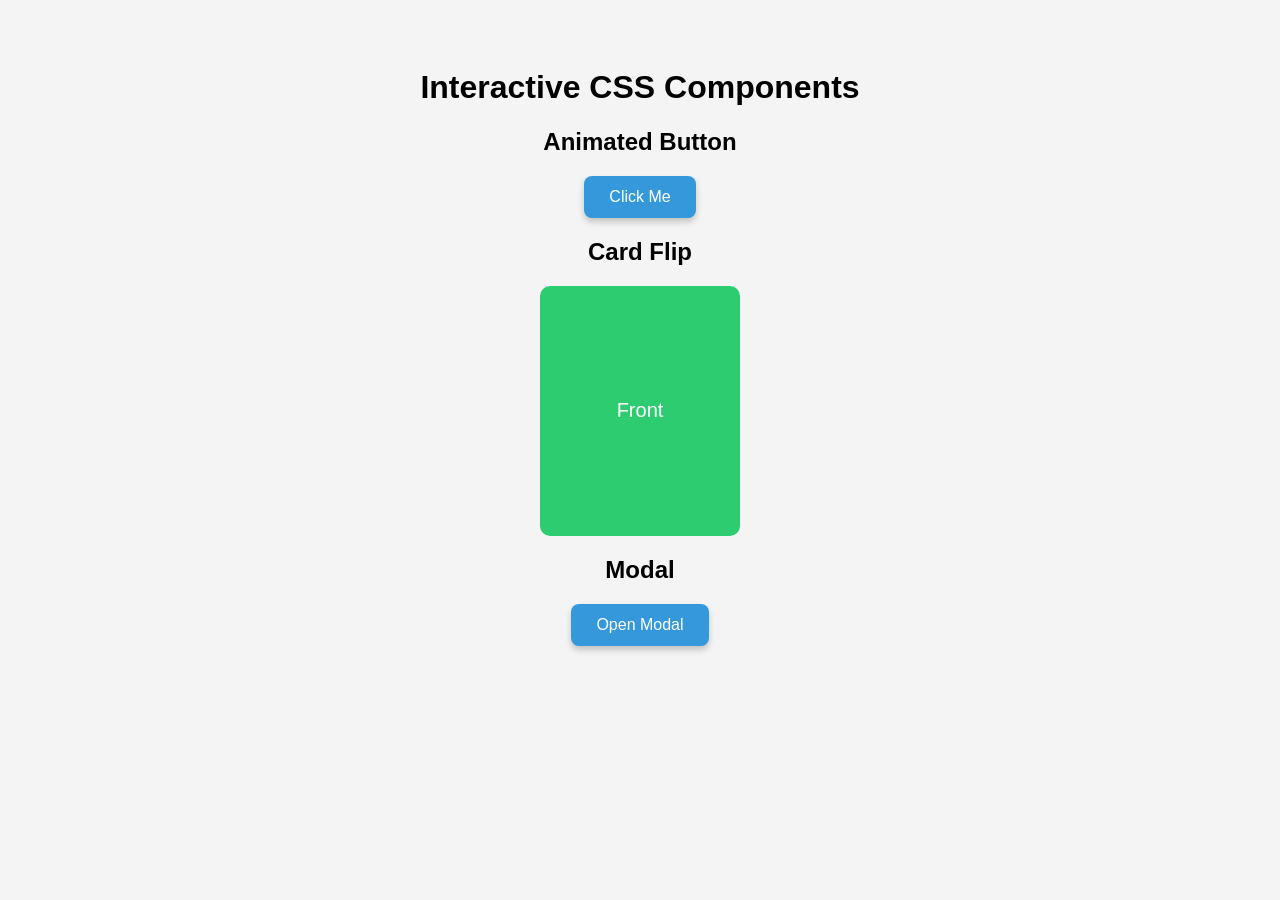
<file: LAB SOLUTIONS/LAB 13/index.html>
<!DOCTYPE html>
<html lang="en">
<head>
  <meta charset="UTF-8">
  <meta name="viewport" content="width=device-width, initial-scale=1.0">
  <title>Interactive Components</title>
  <link rel="stylesheet" href="styles.css">
</head>
<body>

  <h1>Interactive CSS Components</h1>

  <!-- ✅ Animated Button -->
  <section>
    <h2>Animated Button</h2>
    <button class="animated-btn">Click Me</button>
  </section>

  <!-- ✅ Card Flip -->
  <section>
    <h2>Card Flip</h2>
    <div class="card-container">
      <div class="card">
        <div class="card-front">Front</div>
        <div class="card-back">Back</div>
      </div>
    </div>
  </section>

  <!-- ✅ Modal -->
  <section>
    <h2>Modal</h2>
    <button id="openModal" class="animated-btn">Open Modal</button>

    <div class="modal" id="modal">
      <div class="modal-content">
        <span class="close">&times;</span>
        <h3>Hello</h3>
        <p>This is a modal popup</p>
      </div>
    </div>
  </section>

  <script src="script.js"></script>
</body>
</html>
</file>
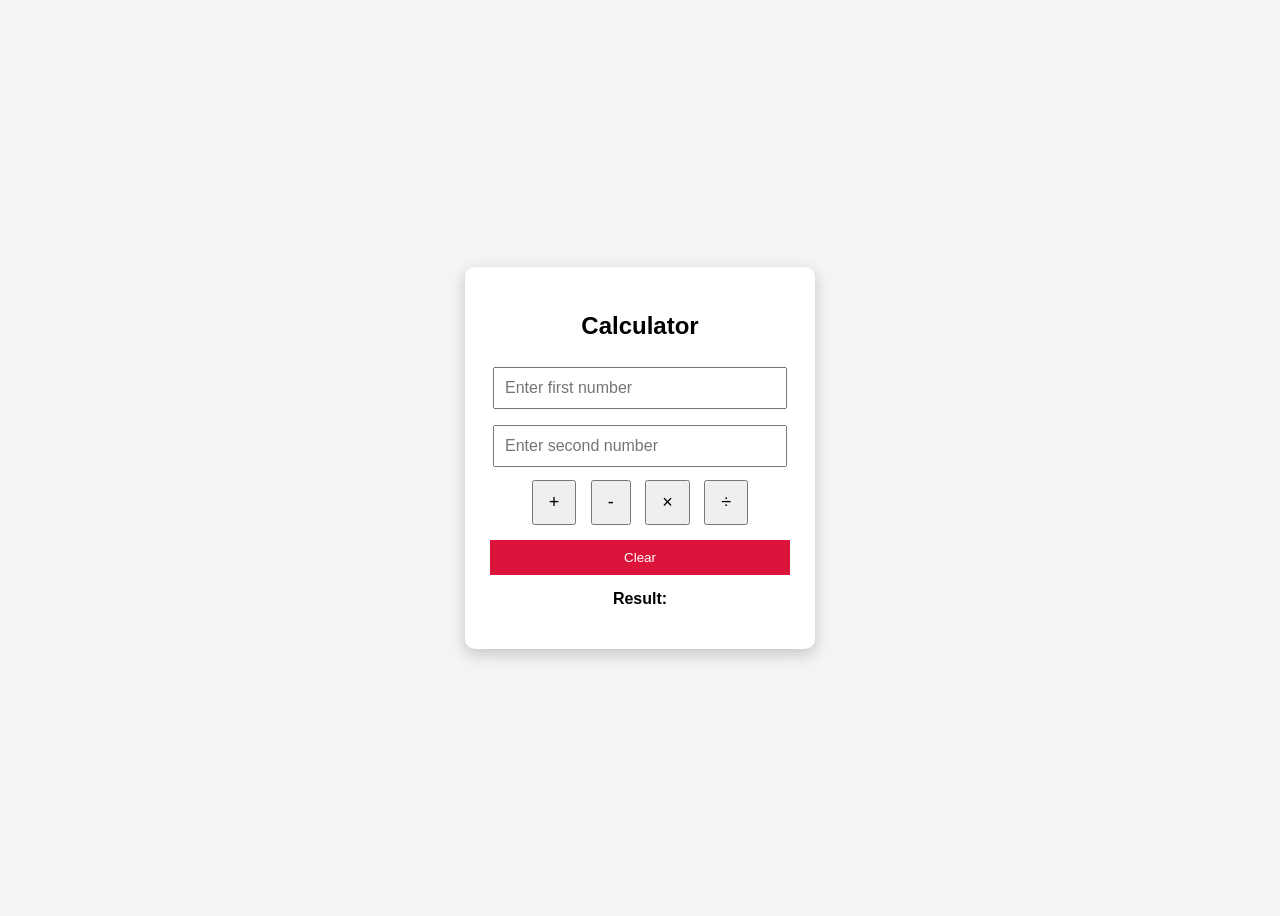
<file: LAB SOLUTIONS/LAB 14/index.html>
<!DOCTYPE html>
<html lang="en">
<head>
  <meta charset="UTF-8">
  <title>Simple Calculator</title>
  <link rel="stylesheet" href="styles.css">
</head>
<body>

  <div class="calculator">
    <h2>Calculator</h2>

    <!-- Inputs -->
    <input type="number" id="num1" placeholder="Enter first number">
    <input type="number" id="num2" placeholder="Enter second number">

    <!-- Buttons -->
    <div class="buttons">
      <button onclick="calculate('+')">+</button>
      <button onclick="calculate('-')">-</button>
      <button onclick="calculate('*')">×</button>
      <button onclick="calculate('/')">÷</button>
    </div>

    <!-- Clear -->
    <button class="clear" onclick="clearCalculator()">Clear</button>

    <!-- Result -->
    <p id="result">Result: </p>
  </div>

  <script src="script.js"></script>
</body>
</html>
</file>
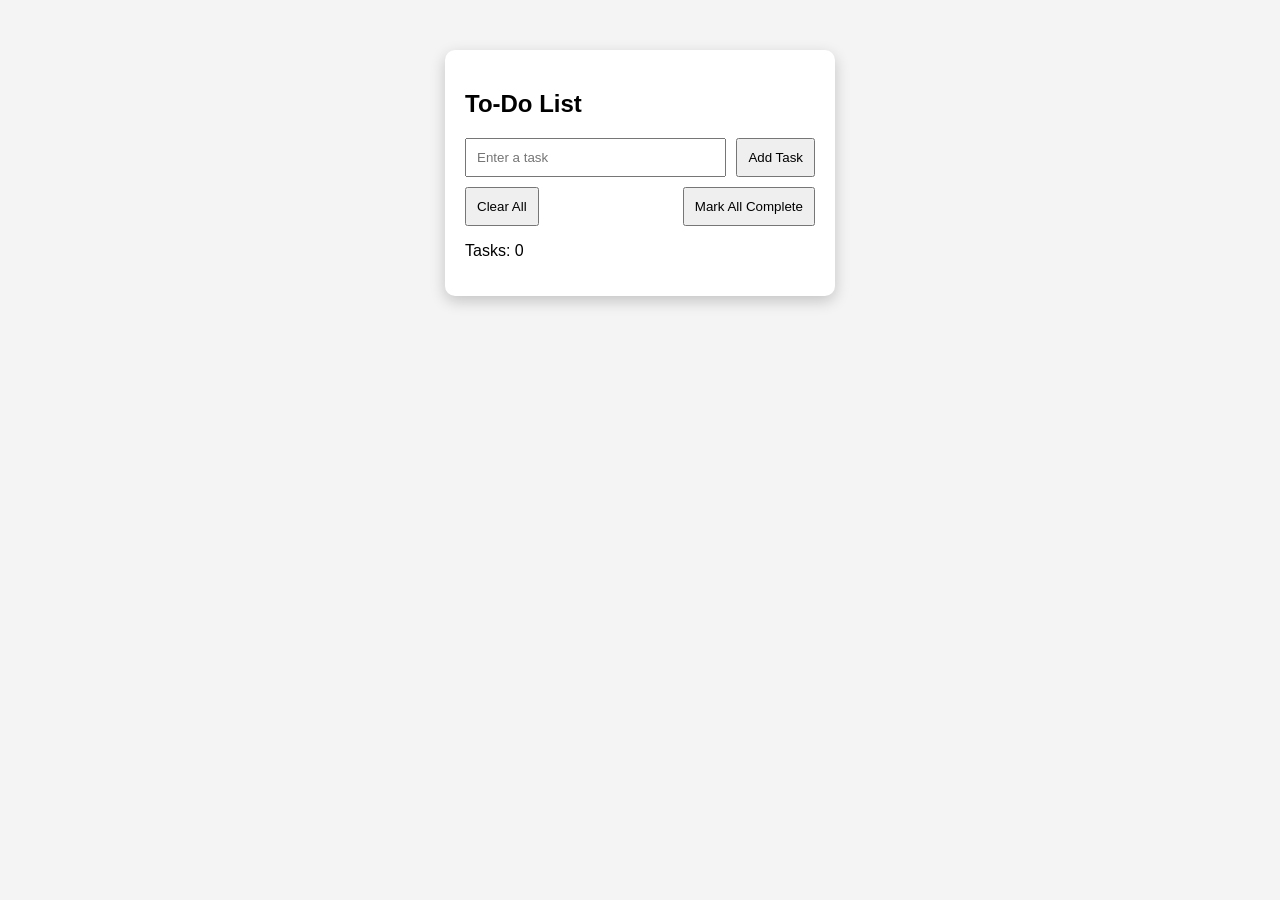
<file: LAB SOLUTIONS/LAB 15/index.html>
<!DOCTYPE html>
<html lang="en">
<head>
  <meta charset="UTF-8">
  <title>To-Do List</title>
  <link rel="stylesheet" href="styles.css">
</head>
<body>

  <div class="container">
    <h2>To-Do List</h2>

    <!-- Input -->
    <div class="input-section">
      <input type="text" id="taskInput" placeholder="Enter a task">
      <button id="addBtn">Add Task</button>
    </div>

    <!-- Controls -->
    <div class="controls">
      <button id="clearAll">Clear All</button>
      <button id="markAll">Mark All Complete</button>
    </div>

    <!-- Counter -->
    <p id="counter">Tasks: 0</p>

    <!-- Task List -->
    <ul id="taskList"></ul>
  </div>

  <script src="script.js"></script>
</body>
</html>
</file>
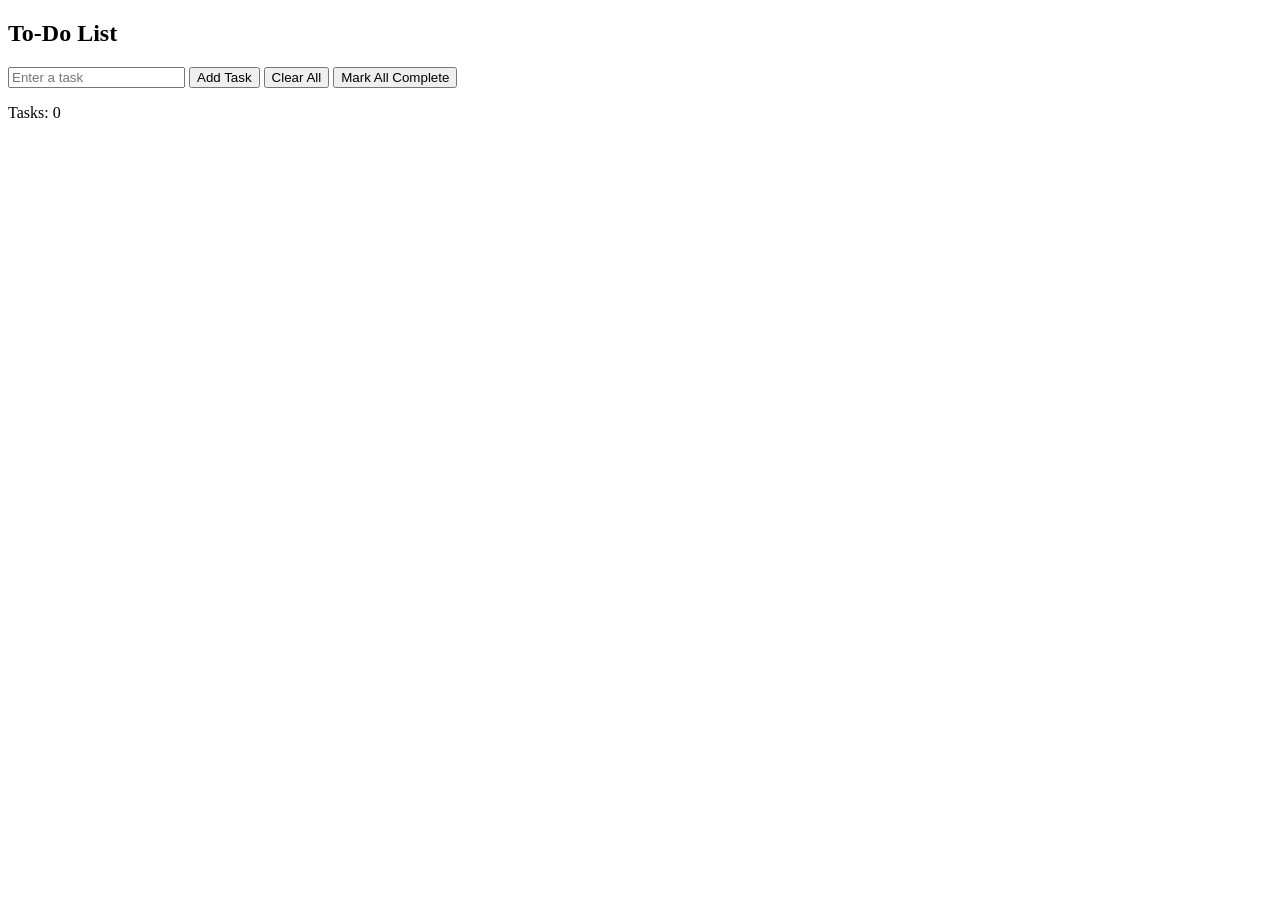
<file: LAB SOLUTIONS/LAB 16/index.html>
<!DOCTYPE html>
<html lang="en">
<head>
  <meta charset="UTF-8">
  <title>To-Do List</title>
</head>
<body>

  <h2>To-Do List</h2>

  <!-- Input -->
  <input type="text" id="taskInput" placeholder="Enter a task">
  <button id="addBtn">Add Task</button>

  <!-- Bonus Controls -->
  <button id="clearAll">Clear All</button>
  <button id="markAll">Mark All Complete</button>

  <!-- Counter -->
  <p id="counter">Tasks: 0</p>

  <!-- Task List -->
  <ul id="taskList"></ul>

  <script src="script.js"></script>
</body>
</html>
</file>
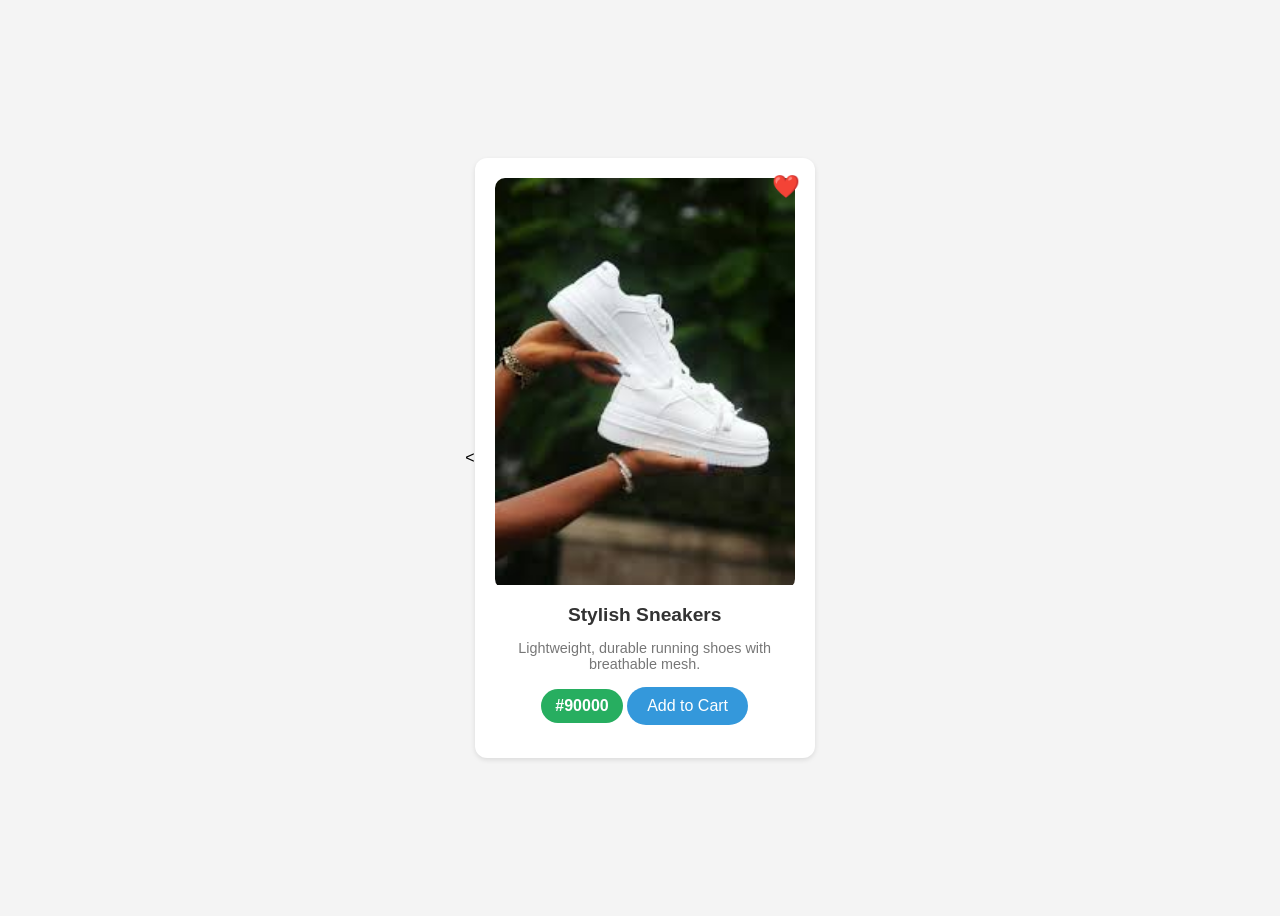
<file: TICKETS/Ticket 13/index.html>
<!DOCTYPE html>
<html lang="en">
<head>
  <meta charset="UTF-8">
  <title>Product Card</title>
  <!-- Link to external CSS file -->
  <link rel="stylesheet" href="style.css">
</head>
<body>
  <<div class="product-card">
  <span class="favorite">❤️</span>
  <div class="image-container">
    <img src="images (1).jpg" alt="Product Image">
  </div>
  <h3 class="title">Stylish Sneakers</h3>
  <p class="description">Lightweight, durable running shoes with breathable mesh.</p>
  <div class="price-badge">#90000</div>
  <button class="add-cart">Add to Cart</button>
</div>

  </div>
</body>
</html>
</file>
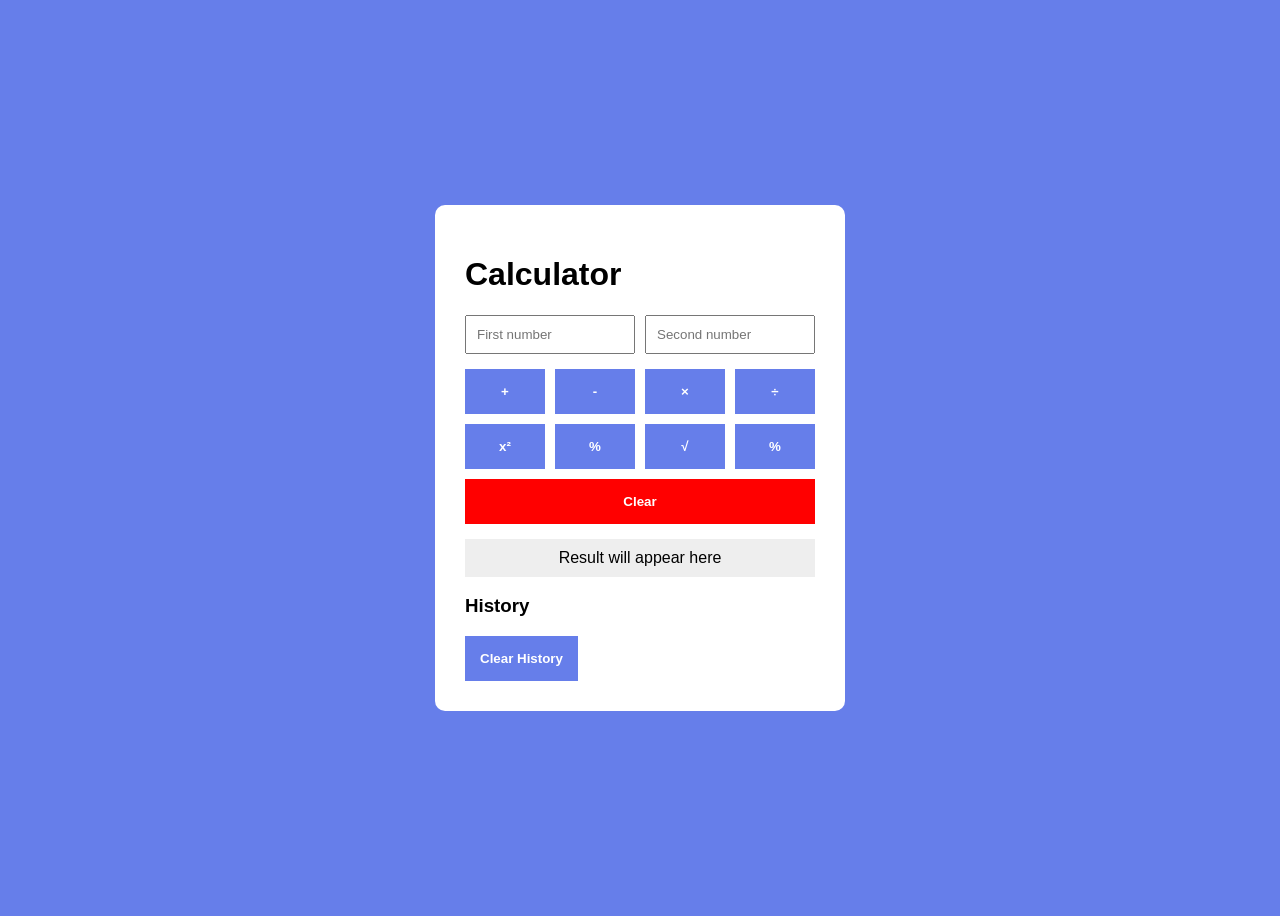
<file: TICKETS/Ticket 14/index.html>
<!DOCTYPE html>
<html lang="en">
<head>
  <meta charset="UTF-8">
  <title>Enhanced Calculator</title>
  <link rel="stylesheet" href="styles.css">
</head>
<body>

  <div class="calculator">
    <h1>Calculator</h1>

    <div class="inputs">
      <input type="number" id="num1" placeholder="First number">
      <input type="number" id="num2" placeholder="Second number">
    </div>

    <div class="buttons">
      <button onclick="calculate('add')">+</button>
      <button onclick="calculate('subtract')">-</button>
      <button onclick="calculate('multiply')">×</button>
      <button onclick="calculate('divide')">÷</button>

      <button onclick="calculate('power')">x²</button>
      <button onclick="calculate('modulus')">%</button>
      <button onclick="calculate('sqrt')">√</button>
      <button onclick="calculate('percentage')">%</button>

      <button onclick="clearCalculator()" class="clear">Clear</button>
    </div>

    <div id="result" class="result">Result will appear here</div>

    <h3>History</h3>
    <div id="history" class="history"></div>
    <button onclick="clearHistory()">Clear History</button>
  </div>

  <script src="script.js"></script>
</body>
</html>
</file>
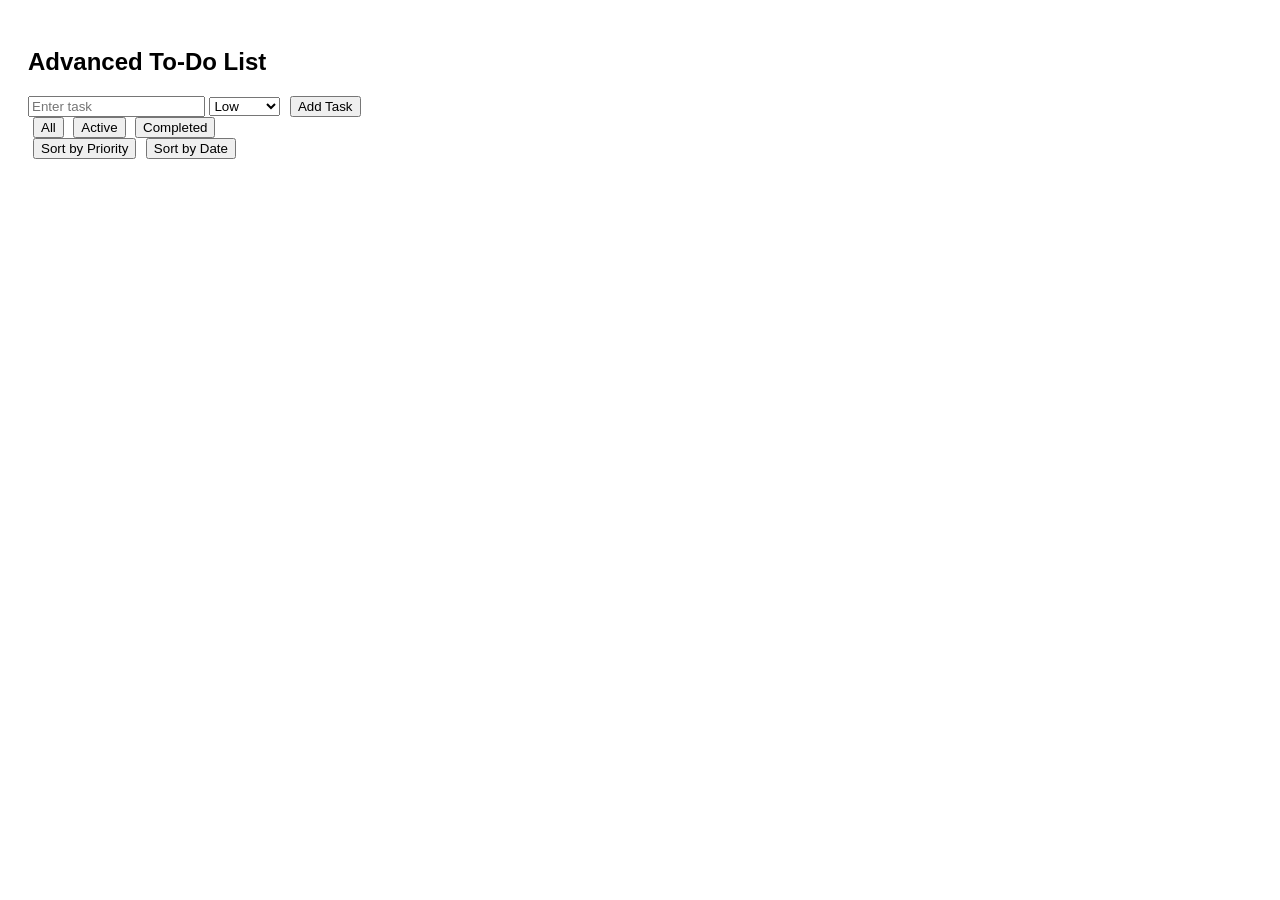
<file: TICKETS/Ticket 15/index.html>
<!DOCTYPE html>
<html lang="en">
<head>
  <meta charset="UTF-8">
  <title>Advanced To-Do</title>
  <link rel="stylesheet" href="styles.css">
</head>
<body>

  <h2>Advanced To-Do List</h2>

  <!-- Input -->
  <input type="text" id="taskInput" placeholder="Enter task">

  <!-- Priority -->
  <select id="priority">
    <option value="low">Low</option>
    <option value="medium">Medium</option>
    <option value="high">High ⚠️</option>
  </select>

  <button id="addBtn">Add Task</button>

  <!-- Filter -->
  <div>
    <button data-filter="all">All</button>
    <button data-filter="active">Active</button>
    <button data-filter="completed">Completed</button>
  </div>

  <!-- Sort -->
  <div>
    <button data-sort="priority">Sort by Priority</button>
    <button data-sort="date">Sort by Date</button>
  </div>

  <!-- Stats -->
  <div id="stats"></div>

  <!-- Counter -->
  <p id="counter"></p>

  <!-- Task List -->
  <ul id="taskList"></ul>

  <script src="script.js"></script>
</body>
</html>
</file>
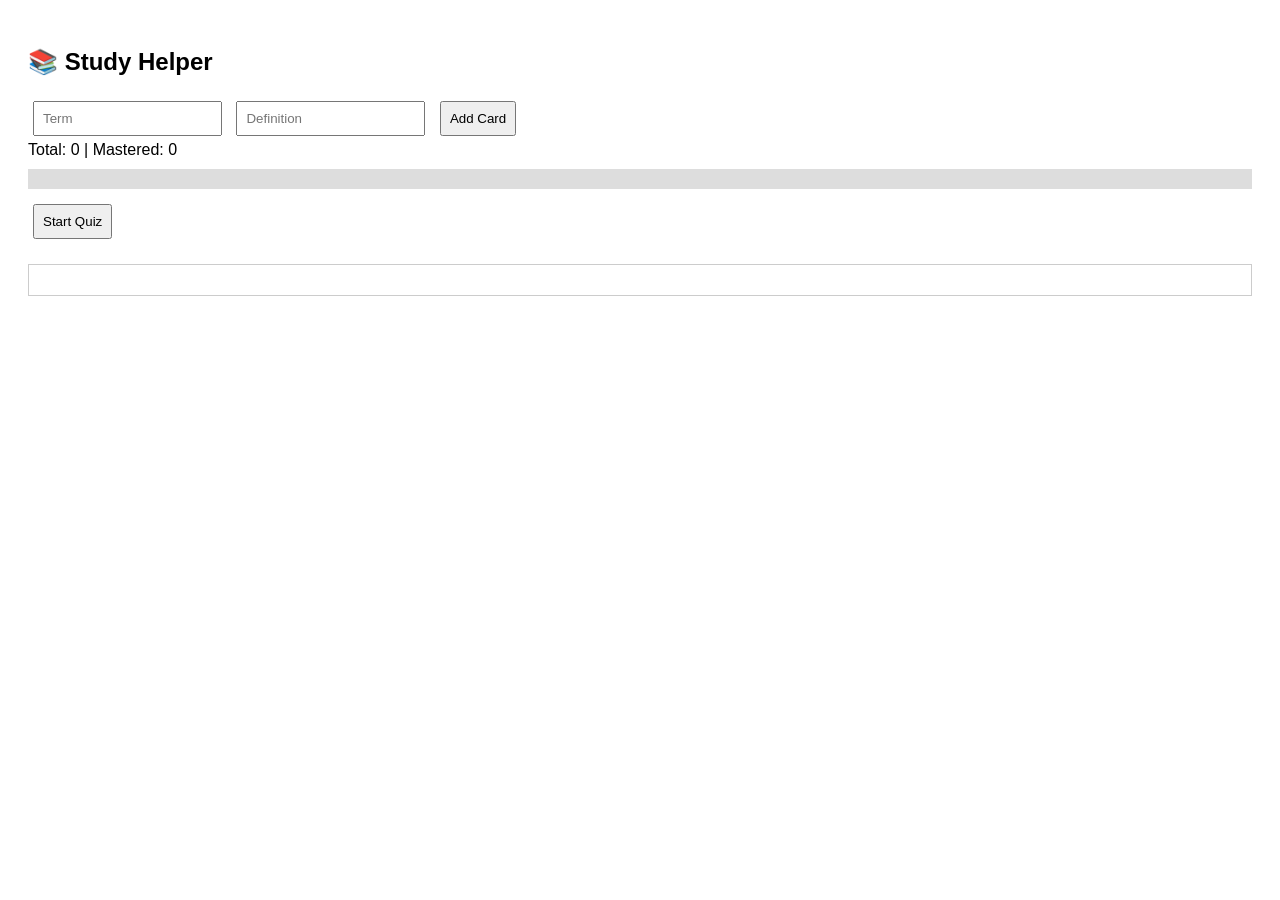
<file: TICKETS/Ticket 16/index.html>
<!DOCTYPE html>
<html lang="en">
<head>
  <meta charset="UTF-8">
  <title>Study Helper App</title>
  <link rel="stylesheet" href="styles.css">
</head>
<body>

  <h2>📚 Study Helper</h2>

  <!-- Add Card -->
  <input type="text" id="term" placeholder="Term">
  <input type="text" id="definition" placeholder="Definition">
  <button id="addCard">Add Card</button>

  <!-- Stats -->
  <div id="stats"></div>
  <div class="progress-bar">
    <div id="progress"></div>
  </div>

  <!-- Quiz -->
  <button id="startQuiz">Start Quiz</button>
  <div id="quizBox"></div>

  <!-- Cards -->
  <ul id="cardList"></ul>

  <script src="script.js"></script>
</body>
</html>
</file>
<file: LAB SOLUTIONS/LAB 13/styles.css>
body {
  font-family: Arial, sans-serif;
  text-align: center;
  padding: 40px;
  background: #f4f4f4;
}

/* =========================
   ✅ Animated Button
========================= */
.animated-btn {
  padding: 12px 25px;
  font-size: 16px;
  border: none;
  border-radius: 8px;
  background: #3498db;
  color: white;
  cursor: pointer;

  transition: all 0.3s ease;
  box-shadow: 0 4px 6px rgba(0,0,0,0.2);
}

/* Hover Effect */
.animated-btn:hover {
  background: #2980b9;
  transform: translateY(-4px);
  box-shadow: 0 8px 15px rgba(0,0,0,0.3);
}

/* Active (Pressed) */
.animated-btn:active {
  transform: translateY(1px);
  box-shadow: 0 3px 5px rgba(0,0,0,0.2);
}

/* =========================
   ✅ Card Flip
========================= */
.card-container {
  perspective: 1000px;
  width: 200px;
  margin: 20px auto;
}

.card {
  width: 100%;
  height: 250px;
  position: relative;
  transform-style: preserve-3d;
  transition: transform 0.6s;
}

.card-container:hover .card {
  transform: rotateY(180deg);
}

.card-front, .card-back {
  position: absolute;
  width: 100%;
  height: 100%;
  border-radius: 10px;
  display: flex;
  justify-content: center;
  align-items: center;
  font-size: 20px;
  color: white;
  backface-visibility: hidden;
}

.card-front {
  background: #2ecc71;
}

.card-back {
  background: #e74c3c;
  transform: rotateY(180deg);
}

/* =========================
   ✅ Modal
========================= */
.modal {
  display: none;
  position: fixed;
  top: 0;
  left: 0;
  width: 100%;
  height: 100%;
  background: rgba(0,0,0,0.6);
  justify-content: center;
  align-items: center;
}

.modal-content {
  background: white;
  padding: 20px;
  border-radius: 10px;
  width: 300px;
  position: relative;
  animation: fadeIn 0.3s ease;
}

.close {
  position: absolute;
  top: 10px;
  right: 15px;
  cursor: pointer;
  font-size: 20px;
}

/* Animation */
@keyframes fadeIn {
  from {
    opacity: 0;
    transform: translateY(-20px);
  }
  to {
    opacity: 1;
    transform: translateY(0);
  }
}
</file>
<file: LAB SOLUTIONS/LAB 14/styles.css>
body {
  font-family: Arial, sans-serif;
  background: #f4f4f4;
  display: flex;
  justify-content: center;
  align-items: center;
  height: 100vh;
}

/* Calculator box */
.calculator {
  background: white;
  padding: 25px;
  border-radius: 10px;
  width: 300px;
  text-align: center;
  box-shadow: 0 5px 15px rgba(0,0,0,0.2);
}

/* Inputs */
input {
  width: 90%;
  padding: 10px;
  margin: 8px 0;
  font-size: 16px;
}

/* Buttons */
.buttons button {
  padding: 10px 15px;
  margin: 5px;
  font-size: 18px;
  cursor: pointer;
}

/* Clear button */
.clear {
  margin-top: 10px;
  padding: 10px;
  width: 100%;
  background: crimson;
  color: white;
  border: none;
  cursor: pointer;
}

/* Result */
#result {
  margin-top: 15px;
  font-weight: bold;
}
</file>
<file: LAB SOLUTIONS/LAB 15/styles.css>
body {
  font-family: Arial, sans-serif;
  background: #f4f4f4;
  display: flex;
  justify-content: center;
  margin-top: 50px;
}

.container {
  background: white;
  padding: 20px;
  width: 350px;
  border-radius: 10px;
  box-shadow: 0 5px 15px rgba(0,0,0,0.2);
}

/* Input */
.input-section {
  display: flex;
  gap: 10px;
}

input {
  flex: 1;
  padding: 10px;
}

button {
  padding: 10px;
  cursor: pointer;
}

/* Task List */
ul {
  list-style: none;
  padding: 0;
  margin-top: 15px;
}

li {
  display: flex;
  justify-content: space-between;
  align-items: center;
  background: #eee;
  margin: 5px 0;
  padding: 10px;
  border-radius: 5px;
}

/* Completed */
.completed {
  text-decoration: line-through;
  color: gray;
}

/* Buttons inside task */
.task-buttons button {
  margin-left: 5px;
}

/* Controls */
.controls {
  margin-top: 10px;
  display: flex;
  justify-content: space-between;
}
</file>
<file: TICKETS/Ticket 13/style.css>
/* Animation keyframes */
@keyframes fadeIn {
  from { opacity: 0; transform: translateY(20px); }
  to { opacity: 1; transform: translateY(0); }
}

@keyframes pulse {
  0% { transform: scale(1); }
  50% { transform: scale(1.1); }
  100% { transform: scale(1); }
}

/* Base styling */
body {
  background: #f4f4f4;
  font-family: 'Poppins', sans-serif;
  display: flex;
  justify-content: center;
  align-items: center;
  height: 100vh;
}

.product-card {
  position: relative;
  width: 300px;
  background: #fff;
  border-radius: 12px;
  box-shadow: 0 2px 5px rgba(0,0,0,0.1);
  padding: 20px;
  text-align: center;
  animation: fadeIn 0.8s ease forwards;
  transition: transform 0.3s ease, box-shadow 0.3s ease;
}

/* Hover effects */
.product-card:hover {
  transform: translateY(-10px);
  box-shadow: 0 8px 20px rgba(0,0,0,0.2);
}

.image-container {
  overflow: hidden;
  border-radius: 10px;
}

.image-container img {
  width: 100%;
  transition: transform 0.3s ease;
}

/* Image scale on hover */
.product-card:hover img {
  transform: scale(1.05);
}

/* Favorite icon (absolute position) */
.favorite {
  position: absolute;
  top: 15px;
  right: 15px;
  color: #999;
  font-size: 1.4rem;
  cursor: pointer;
  transition: color 0.3s ease;
}

.favorite:hover {
  color: #e74c3c;
}

/* Text and price */
.title {
  margin: 15px 0 8px;
  font-size: 1.2rem;
  color: #333;
}

.description {
  font-size: 0.9rem;
  color: #777;
  margin-bottom: 15px;
}

.price-badge {
  display: inline-block;
  background: #27ae60;
  color: #fff;
  padding: 8px 14px;
  border-radius: 20px;
  font-weight: 600;
  margin-bottom: 15px;
  animation: pulse 2s infinite;
}

/* Add to Cart button */
.add-cart {
  background: #3498db;
  border: none;
  color: #fff;
  padding: 10px 20px;
  border-radius: 25px;
  cursor: pointer;
  font-size: 1rem;
  transition: background-color 0.3s ease;
}

.add-cart:hover {
  background-color: #2980b9;
}
</file>
<file: TICKETS/Ticket 14/styles.css>
body {
  font-family: Arial;
  background: #667eea;
  display: flex;
  justify-content: center;
  align-items: center;
  height: 100vh;
}

.calculator {
  background: white;
  padding: 30px;
  border-radius: 10px;
  width: 350px;
}

.inputs {
  display: flex;
  gap: 10px;
  margin-bottom: 15px;
}

input {
  width: 100%;
  padding: 10px;
}

.buttons {
  display: grid;
  grid-template-columns: repeat(4, 1fr);
  gap: 10px;
}

button {
  padding: 15px;
  cursor: pointer;
  border: none;
  background: #667eea;
  color: white;
  font-weight: bold;
}

button.clear {
  grid-column: span 4;
  background: red;
}

.result {
  margin-top: 15px;
  padding: 10px;
  background: #eee;
  text-align: center;
}

.history {
  margin-top: 10px;
  font-size: 14px;
}
</file>
<file: TICKETS/Ticket 15/styles.css>
body {
  font-family: Arial;
  padding: 20px;
}

li {
  margin: 8px 0;
  padding: 8px;
  border-radius: 5px;
  display: flex;
  justify-content: space-between;
}

/* Completed */
.completed {
  text-decoration: line-through;
  opacity: 0.6;
}

/* Priority Colors */
.low {
  background: #d4edda;
}

.medium {
  background: #fff3cd;
}

.high {
  background: #f8d7da;
}

/* Buttons */
button {
  margin-left: 5px;
  cursor: pointer;
}
</file>
<file: TICKETS/Ticket 16/styles.css>
body {
  font-family: Arial;
  padding: 20px;
}

input {
  margin: 5px;
  padding: 8px;
}

button {
  margin: 5px;
  padding: 8px;
  cursor: pointer;
}

ul {
  list-style: none;
  padding: 0;
}

li {
  padding: 10px;
  margin: 8px 0;
  background: #eee;
  border-radius: 5px;
}

.mastered {
  background: #c8e6c9;
}

/* Progress bar */
.progress-bar {
  width: 100%;
  height: 20px;
  background: #ddd;
  margin: 10px 0;
}

#progress {
  height: 100%;
  width: 0%;
  background: green;
}

/* Quiz */
#quizBox {
  margin-top: 20px;
  padding: 15px;
  border: 1px solid #ccc;
}
</file>
